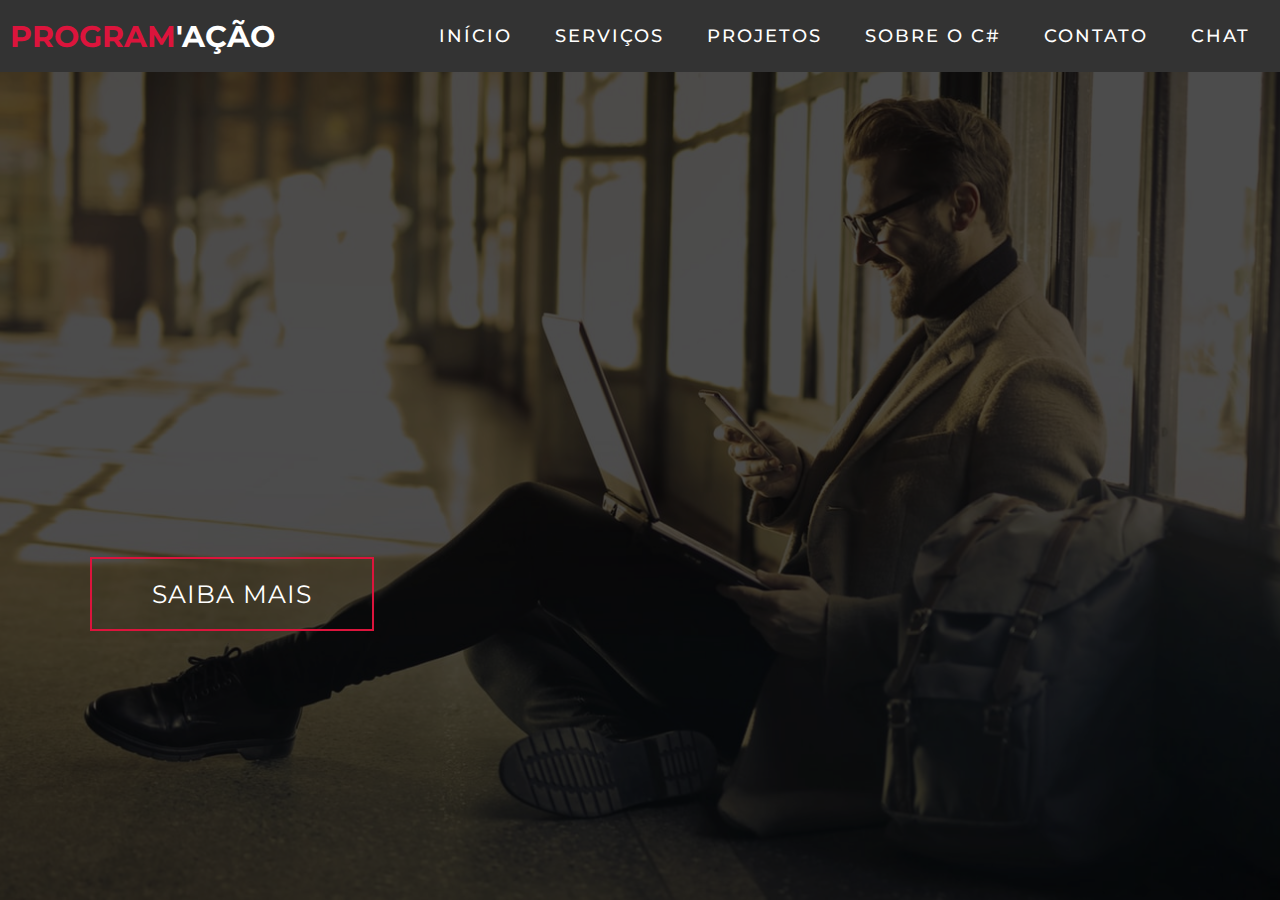
<file: index.html>
<!DOCTYPE html>
<html lang="en">
<head>
  <meta charset="UTF-8">
  <meta name="viewport" content="width=device-width, initial-scale=1.0">
  <link rel="stylesheet" href="style.css">
  <link rel="stylesheet" href="https://maxcdn.bootstrapcdn.com/font-awesome/4.5.0/css/font-awesome.min.css">
  <title>Página Inicial</title>
</head>
<body>
  <section id="header">
    <div class="header container">
      <div class="nav-bar">
        <div class="brand">
          <a href="#hero"><h1><span>Program</span><span></span>'ação</h1></a>
        </div>
        <div class="nav-list">
          <ul>
            <li><a href="index.html" data-after="Home">Início</a></li>
            <li><a href="servicos.html" data-after="Service">Serviços</a></li>
            <li><a href="projetos.html" data-after="Projects">Projetos</a></li>
            <li><a href="sobre.html" data-after="About">Sobre o C#</a></li>
            <li><a href="contato.html" data-after="Contact">Contato</a></li>
            <li><a href="chat.html" data-after="Chat">Chat</a></li>
          </ul>
        </div>
      </div>
    </div>
  </section>
  <section id="hero">
    <div class="hero container">
      <div>
        <h1>Olá, <span></span></h1>
        <h1>Bem-vindo ao <span></span></h1>
        <h1>Program'ação <span></span></h1>
        <a href="https://www.youtube.com/watch?v=22nd99SLgNA" type="button" class="cta">Saiba mais</a>
      </div>
    </div>
  </section>
</body>
</html>
</file>
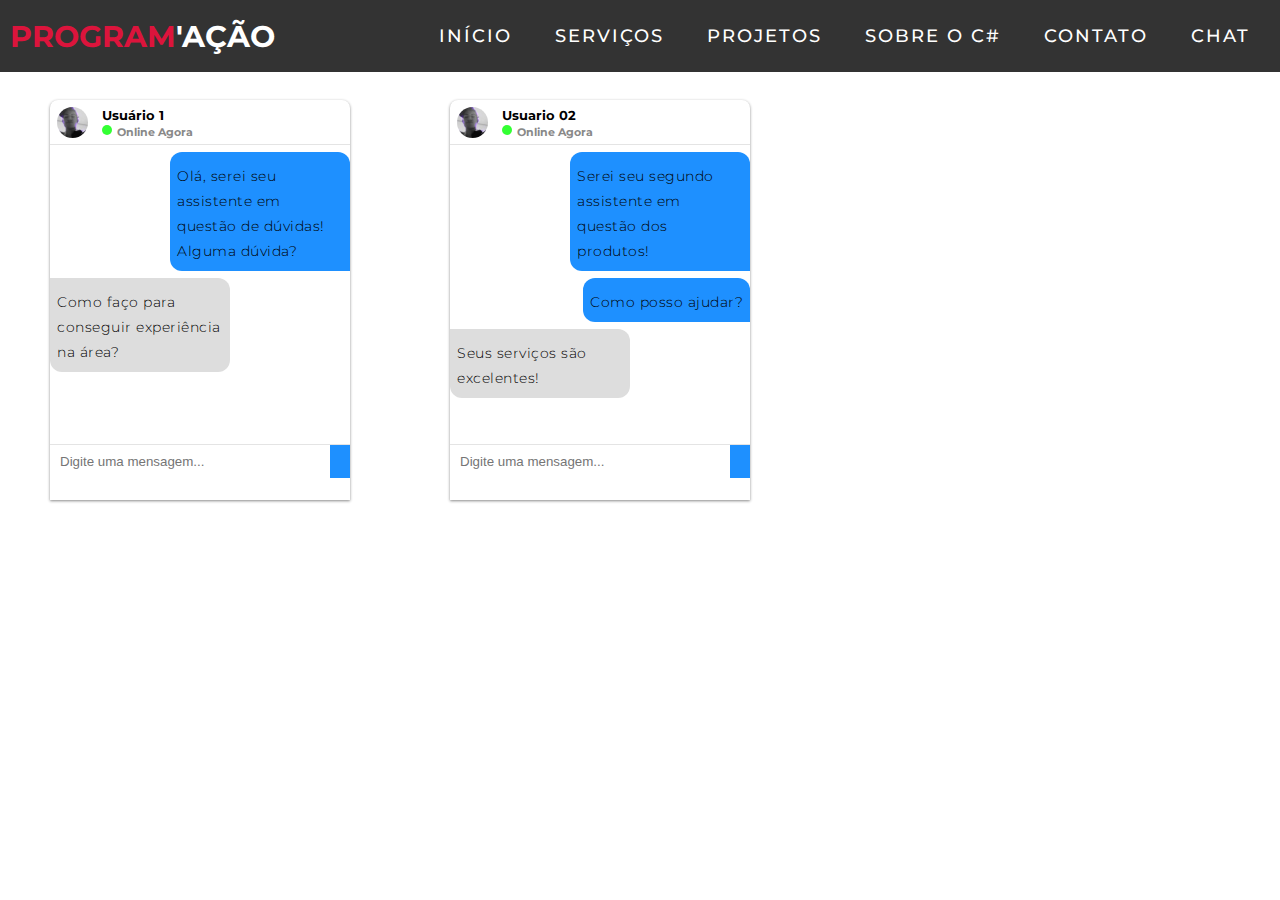
<file: chat.html>
<!DOCTYPE html>
<html lang="en">
<head>
    <meta charset="UTF-8">
    <meta name="viewport" content="width=device-width, initial-scale=1.0">
    <link rel="stylesheet" href="style.css">
    <title>Chat</title>
</head>
<body>
  <section id="header">
    <div class="header container">
      <div class="nav-bar">
        <div class="brand">
          <a href="#hero"><h1><span>Program</span><span></span>'ação</h1></a>
        </div>
        <div class="nav-list">
          <ul>
            <li><a href="index.html" data-after="Home">Início</a></li>
            <li><a href="servicos.html" data-after="Service">Serviços</a></li>
            <li><a href="projetos.html" data-after="Projects">Projetos</a></li>
            <li><a href="sobre.html" data-after="About">Sobre o C#</a></li>
            <li><a href="contato.html" data-after="Contact">Contato</a></li>
            <li><a href="chat.html" data-after="Chat">Chat</a></li>
          </ul>
        </div>
      </div>
    </div>
  </section>
  <div class="chat">
    <div class="chat-topo">
        <div class="chat-topo-foto">
            <img src="img/img-perfil.jpeg" class="chat-foto"/>
        </div>
        <div class="chat-topo-text">
            <h4>Usuário 1</h4>
            <h5><span class='farol-status farol-green'></span>Online Agora</h5>
        </div>
        <div class="chat-topo-icon">
                <i class="fas fa-fw fa-video"></i>
                <i class="fas fa-fw fa-phone"></i>
                <i class="fas fa-fw fa-cog"></i>
                <i class="fas fa-fw fa-times"></i>
        </div>
    </div>
    <div class="chat-conversa" id="conversa-usuario1">
            <div class="msg msg-enviada">
                <p>Olá, serei seu assistente em questão de dúvidas! Alguma dúvida?</p>
            </div>
            <div class="msg msg-recebida">
                <p>Como faço para conseguir experiência na área?</p>
            </div>
    </div>
    <div class="chat-text">
        <input type="text" id="usuario1" value="" placeholder="Digite uma mensagem..." />
    </div>
</div>

<div class="chat">
    <div class="chat-topo">
        <div class="chat-topo-foto">
            <img src="img/img-perfil.jpeg" class="chat-foto"/>
        </div>
        <div class="chat-topo-text">
            <h4>Usuario 02</h4>
            <h5><span class='farol-status farol-green'></span>Online Agora</h5>
        </div>
        <div class="chat-topo-icon">
                <i class="fas fa-fw fa-video"></i>
                <i class="fas fa-fw fa-phone"></i>
                <i class="fas fa-fw fa-cog"></i>
                <i class="fas fa-fw fa-times"></i>
        </div>
    </div>
    <div class="chat-conversa">
            <div class="msg msg-enviada">
                <p>Serei seu segundo assistente em questão dos produtos!</p>
            </div>
            <div class="msg msg-enviada">
                <p>Como posso ajudar?</p>
            </div>
            <div class="msg msg-recebida">
                <p>Seus serviços são excelentes!</p>
            </div>
    </div>
    <div class="chat-text">
        <input type="text" id="usuario2" placeholder="Digite uma mensagem..." />
    </div>
</div>
 
</body>
</html>
</file>
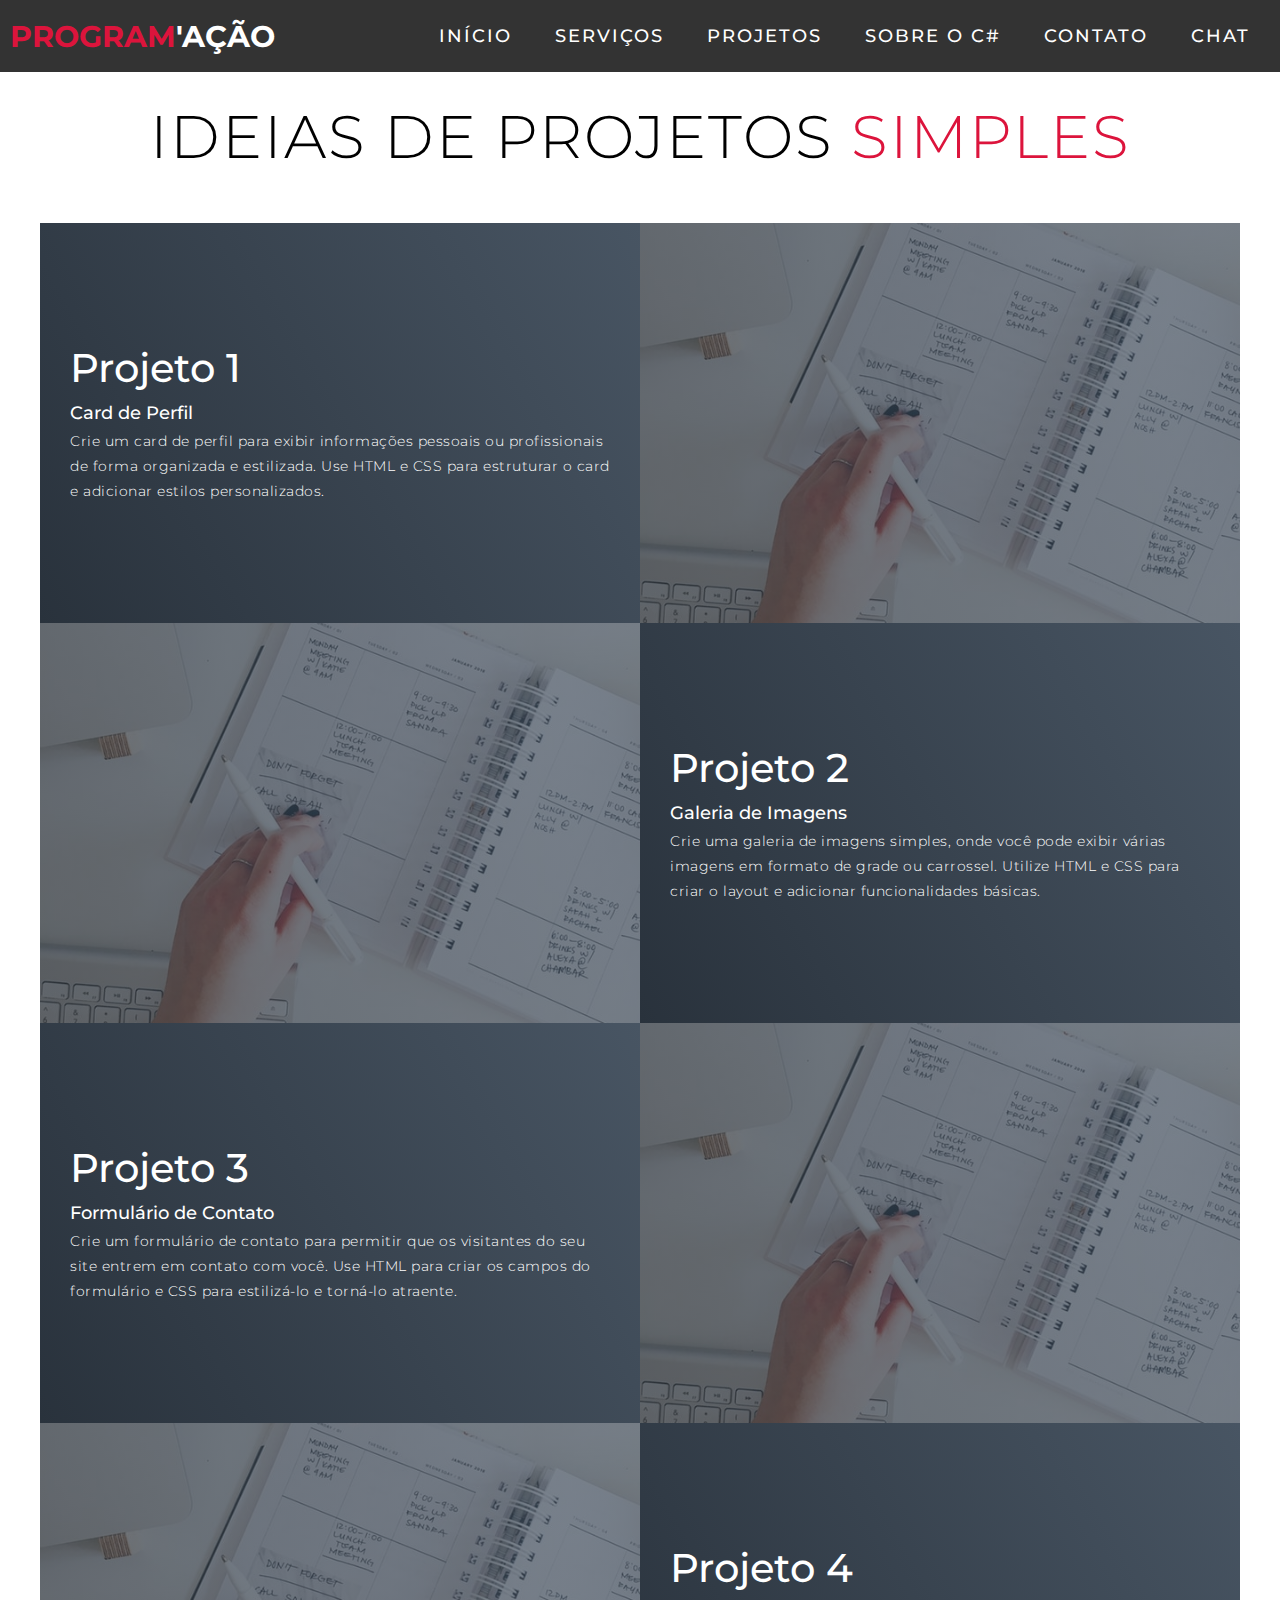
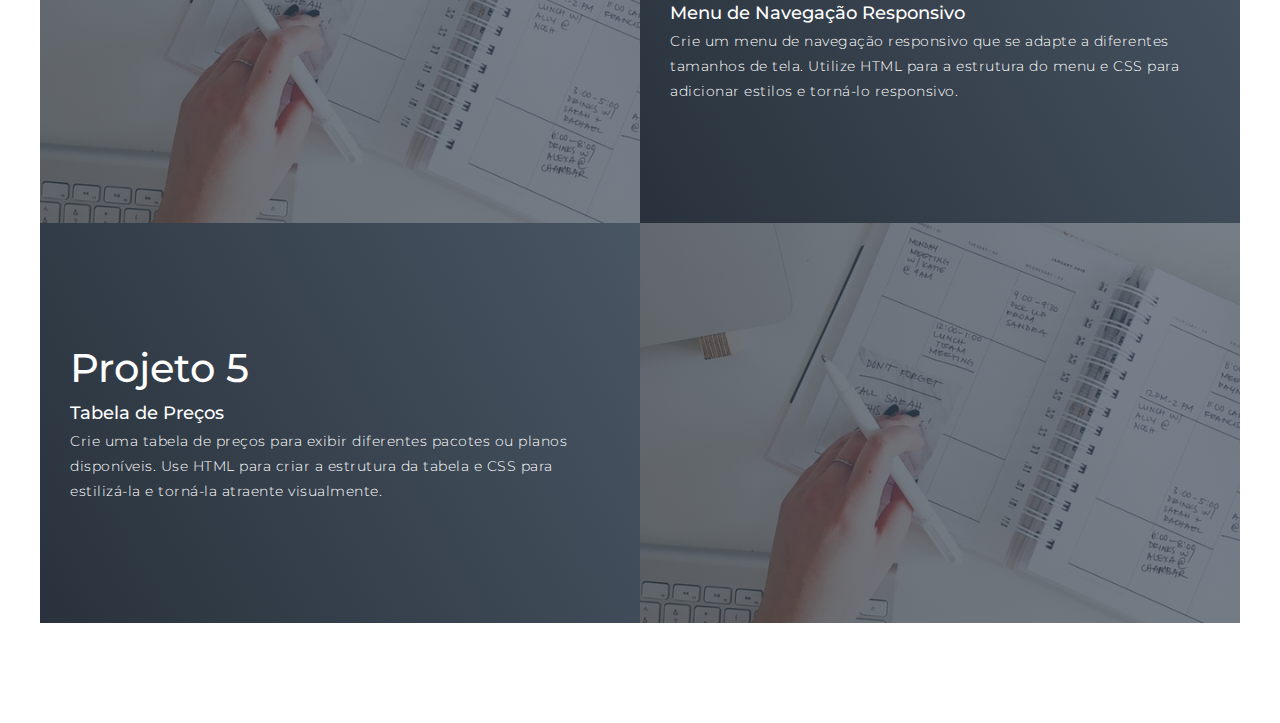
<file: projetos.html>
<!DOCTYPE html>
<html lang="en">
<head>
    <meta charset="UTF-8">
    <meta name="viewport" content="width=device-width, initial-scale=1.0">
    <link rel="stylesheet" href="style.css">
    <title>Projetos Simples</title>
</head>
<body>
  <section id="header">
    <div class="header container">
      <div class="nav-bar">
        <div class="brand">
          <a href="#hero"><h1><span>Program</span><span></span>'ação</h1></a>
        </div>
        <div class="nav-list">
          <ul>
            <li><a href="index.html" data-after="Home">Início</a></li>
            <li><a href="servicos.html" data-after="Service">Serviços</a></li>
            <li><a href="projetos.html" data-after="Projects">Projetos</a></li>
            <li><a href="sobre.html" data-after="About">Sobre o C#</a></li>
            <li><a href="contato.html" data-after="Contact">Contato</a></li>
            <li><a href="chat.html" data-after="Chat">Chat</a></li>
          </ul>
        </div>
      </div>
    </div>
  </section>
  <section id="projects">
    <div class="projects container">
      <div class="projects-header">
        <h1 class="section-title">Ideias de projetos <span>Simples</span></h1>
      </div>
      <div class="all-projects">
        <div class="project-item">
          <div class="project-info">
            <h1>Projeto 1</h1>
            <h2>Card de Perfil</h2>
            <p>Crie um card de perfil para exibir informações pessoais ou profissionais de forma organizada e estilizada. Use HTML e CSS para estruturar o card e adicionar estilos personalizados.</p>
          </div>
          <div class="project-img">
            <img src="./img/img-1.png" alt="img">
          </div>
        </div>
        <div class="project-item">
          <div class="project-info">
            <h1>Projeto 2</h1>
            <h2>Galeria de Imagens</h2>
            <p>Crie uma galeria de imagens simples, onde você pode exibir várias imagens em formato de grade ou carrossel. Utilize HTML e CSS para criar o layout e adicionar funcionalidades básicas.</p>
          </div>
          <div class="project-img">
            <img src="./img/img-1.png" alt="img">
          </div>
        </div>
        <div class="project-item">
          <div class="project-info">
            <h1>Projeto 3</h1>
            <h2>Formulário de Contato</h2>
            <p>Crie um formulário de contato para permitir que os visitantes do seu site entrem em contato com você. Use HTML para criar os campos do formulário e CSS para estilizá-lo e torná-lo atraente.</p>
          </div>
          <div class="project-img">
            <img src="./img/img-1.png" alt="img">
          </div>
        </div>
        <div class="project-item">
          <div class="project-info">
            <h1>Projeto 4</h1>
            <h2>Menu de Navegação Responsivo</h2>
            <p>Crie um menu de navegação responsivo que se adapte a diferentes tamanhos de tela. Utilize HTML para a estrutura do menu e CSS para adicionar estilos e torná-lo responsivo.</p>
          </div>
          <div class="project-img">
            <img src="./img/img-1.png" alt="img">
          </div>
        </div>
        <div class="project-item">
          <div class="project-info">
            <h1>Projeto 5</h1>
            <h2>Tabela de Preços</h2>
            <p>Crie uma tabela de preços para exibir diferentes pacotes ou planos disponíveis. Use HTML para criar a estrutura da tabela e CSS para estilizá-la e torná-la atraente visualmente.</p>
          </div>
          <div class="project-img">
            <img src="./img/img-1.png" alt="img">
          </div>
        </div>
      </div>
    </div>
  </section>
</body>
</html>
</file>
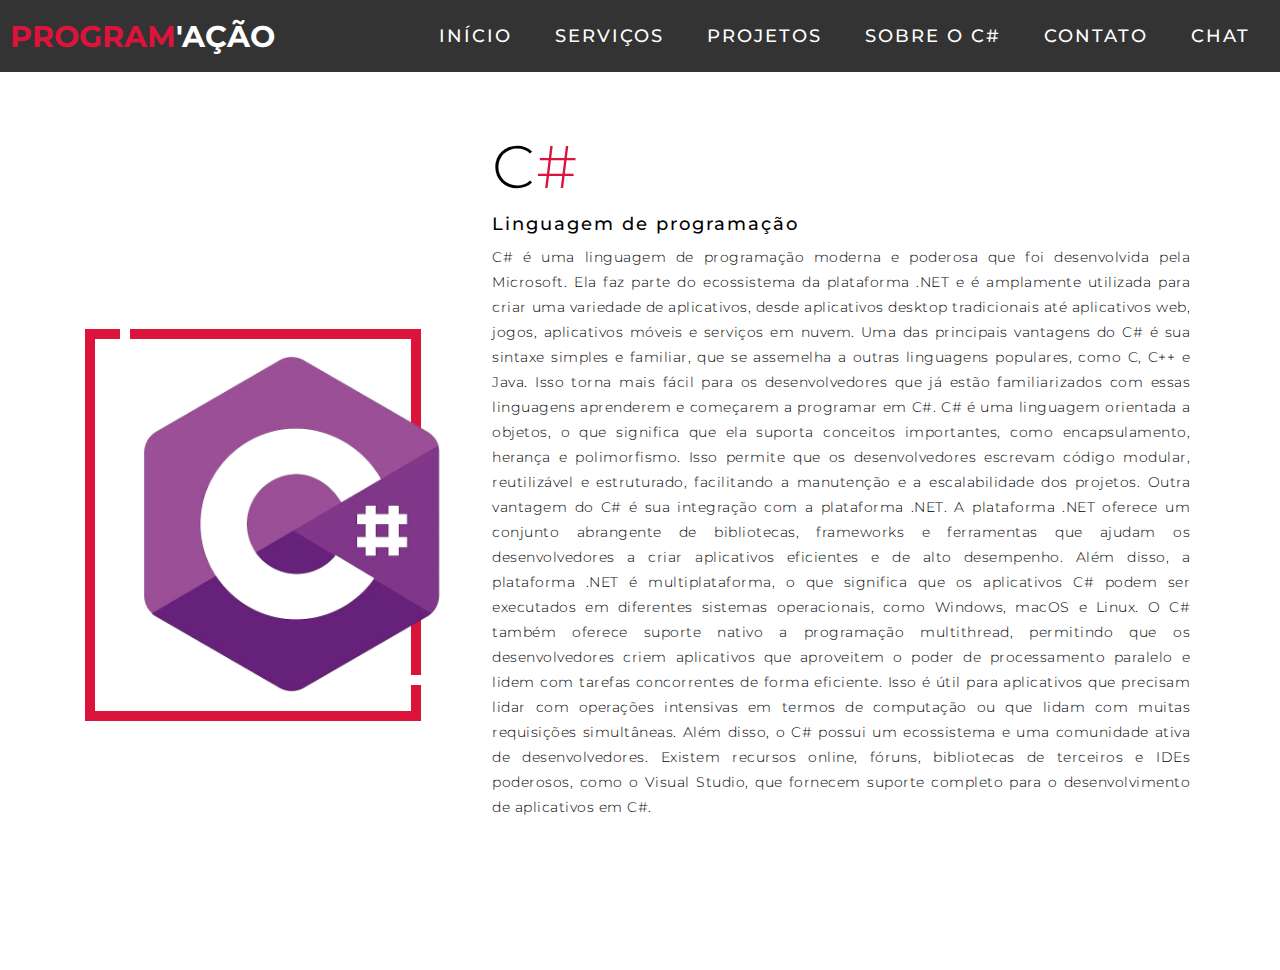
<file: sobre.html>
<!DOCTYPE html>
<html lang="en">
<head>
    <meta charset="UTF-8">
    <meta name="viewport" content="width=device-width, initial-scale=1.0">
    <link rel="stylesheet" href="style.css">
    <title>Sobre o C#</title>
</head>
<body>
  <section id="header">
    <div class="header container">
      <div class="nav-bar">
        <div class="brand">
          <a href="#hero"><h1><span>Program</span><span></span>'ação</h1></a>
        </div>
        <div class="nav-list">
          <ul>
            <li><a href="index.html" data-after="Home">Início</a></li>
            <li><a href="servicos.html" data-after="Service">Serviços</a></li>
            <li><a href="projetos.html" data-after="Projects">Projetos</a></li>
            <li><a href="sobre.html" data-after="About">Sobre o C#</a></li>
            <li><a href="contato.html" data-after="Contact">Contato</a></li>
            <li><a href="chat.html" data-after="Chat">Chat</a></li>
          </ul>
        </div>
      </div>
    </div>
  </section>
  <section id="about">
    <div class="about container">
      <div class="col-left">
        <div class="about-img"><br><br><br>
          <img src="./img/csharp.webp" alt="img">
        </div>
      </div>
      <div class="col-right">
        <h1 class="section-title">C<span>#</span></h1>
        <h2>Linguagem de programação</h2>
        <p class="justificado">
          C# é uma linguagem de programação moderna e poderosa que foi desenvolvida pela Microsoft. Ela faz parte do ecossistema da plataforma .NET e é amplamente utilizada para criar uma variedade de aplicativos, desde aplicativos desktop tradicionais até aplicativos web, jogos, aplicativos móveis e serviços em nuvem.

          Uma das principais vantagens do C# é sua sintaxe simples e familiar, que se assemelha a outras linguagens populares, como C, C++ e Java. Isso torna mais fácil para os desenvolvedores que já estão familiarizados com essas linguagens aprenderem e começarem a programar em C#.

          C# é uma linguagem orientada a objetos, o que significa que ela suporta conceitos importantes, como encapsulamento, herança e polimorfismo. Isso permite que os desenvolvedores escrevam código modular, reutilizável e estruturado, facilitando a manutenção e a escalabilidade dos projetos.

          Outra vantagem do C# é sua integração com a plataforma .NET. A plataforma .NET oferece um conjunto abrangente de bibliotecas, frameworks e ferramentas que ajudam os desenvolvedores a criar aplicativos eficientes e de alto desempenho. Além disso, a plataforma .NET é multiplataforma, o que significa que os aplicativos C# podem ser executados em diferentes sistemas operacionais, como Windows, macOS e Linux.

          O C# também oferece suporte nativo a programação multithread, permitindo que os desenvolvedores criem aplicativos que aproveitem o poder de processamento paralelo e lidem com tarefas concorrentes de forma eficiente. Isso é útil para aplicativos que precisam lidar com operações intensivas em termos de computação ou que lidam com muitas requisições simultâneas.

          Além disso, o C# possui um ecossistema e uma comunidade ativa de desenvolvedores. Existem recursos online, fóruns, bibliotecas de terceiros e IDEs poderosos, como o Visual Studio, que fornecem suporte completo para o desenvolvimento de aplicativos em C#.
        </p>
      </div>
    </div>
  </section>
</body>
</html>
</file>
<file: style.css>
@import 'https://fonts.googleapis.com/css?family=Montserrat:300, 400, 700&display=swap';
* {
	padding: 0;
	margin: 0;
	box-sizing: border-box;
}
html {
	font-size: 10px;
	font-family: 'Montserrat', sans-serif;
	scroll-behavior: smooth;
}
a {
	text-decoration: none;
}
.container {
	min-height: 100vh;
	width: 100%;
	display: flex;
	align-items: center;
	justify-content: center;
}
img {
	height: 100%;
	width: 100%;
	object-fit: cover;
}
p {
	color: black;
	font-size: 1.4rem;
	margin-top: 5px;
	line-height: 2.5rem;
	font-weight: 300;
	letter-spacing: .05rem;
}
.justificado{
	text-align: justify;
}
.section-title {
	font-size: 4rem;
	font-weight: 300;
	color: black;
	margin-bottom: 10px;
	text-transform: uppercase;
	letter-spacing: .2rem;
	text-align: center;
}
.section-title span {
	color: crimson;
}

.cta {
	display: inline-block;
	padding: 10px 30px;
	color: white;
	background-color: transparent;
	border: 2px solid crimson;
	font-size: 2rem;
	text-transform: uppercase;
	letter-spacing: .1rem;
	margin-top: 30px;
	transition: .3s ease;
	transition-property: background-color, color;
}
.cta:hover {
	color: white;
	background-color: crimson;
}
.brand h1 {
	font-size: 3rem;
	text-transform: uppercase;
	color: white;
}
.brand h1 span {
	color: crimson;
}
#header {
	position: fixed;
	z-index: 1000;
	left: 0;
	top: 0;
	width: 100vw;
	height: auto;
}
#header .header {
	min-height: 8vh;
	background-color:#333;
	transition: .3s ease background-color;
}
#header .nav-bar {
	display: flex;
	align-items: center;
	justify-content: space-between;
	width: 100%;
	height: 100%;
	max-width: 1300px;
	padding: 0 10px;
}
#header .nav-list ul {
	list-style: none;
	position: absolute;
	background-color: rgb(31, 30, 30);
	width: 100vw;
	height: 100vh;
	left: 100%;
	top: 0;
	display: flex;
	flex-direction: column;
	justify-content: center;
	align-items: center;
	z-index: 1;
	overflow-x: hidden;
	transition: .5s ease left;
}
#header .nav-list ul.active {
	left: 0%;
}
#header .nav-list ul a {
	font-size: 2.5rem;
	font-weight: 500;
	letter-spacing: .2rem;
	text-decoration: none;
	color: white;
	text-transform: uppercase;
	padding: 20px;
	display: block;
}
#header .nav-list ul a::after {
	content: attr(data-after);
	position: absolute;
	top: 50%;
	left: 50%;
	transform: translate(-50%, -50%) scale(0);
	color: rgba(240, 248, 255, 0.021);
	font-size: 13rem;
	letter-spacing: 50px;
	z-index: -1;
	transition: .3s ease letter-spacing;
}
#header .nav-list ul li:hover a::after {
	transform: translate(-50%, -50%) scale(1);
	letter-spacing: initial;
}
#header .nav-list ul li:hover a {
	color: crimson;
}
#header .hamburger {
	height: 60px;
	width: 60px;
	display: inline-block;
	border: 3px solid white;
	border-radius: 50%;
	position: relative;
	display: flex;
	align-items: center;
	justify-content: center;
	z-index: 100;
	cursor: pointer;
	transform: scale(.8);
	margin-right: 20px;
}
#header .hamburger:after {
	position: absolute;
	content: '';
	height: 100%;
	width: 100%;
	border-radius: 50%;
	border: 3px solid white;
	animation: hamburger_puls 1s ease infinite;
}
#header .hamburger .bar {
	height: 2px;
	width: 30px;
	position: relative;
	background-color: white;
	z-index: -1;
}
#header .hamburger .bar::after,
#header .hamburger .bar::before {
	content: '';
	position: absolute;
	height: 100%;
	width: 100%;
	left: 0;
	background-color: white;
	transition: .3s ease;
	transition-property: top, bottom;
}
#header .hamburger .bar::after {
	top: 8px;
}
#header .hamburger .bar::before {
	bottom: 8px;
}
#header .hamburger.active .bar::before {
	bottom: 0;
}
#header .hamburger.active .bar::after {
	top: 0;
}
#hero {
	background-image: url(./img/hero-bg.png);
	background-size: cover;
	background-position: top center;
	position: relative;
	z-index: 1;
}
#hero::after {
	content: '';
	position: absolute;
	left: 0;
	top: 0;
	height: 100%;
	width: 100%;
	background-color: black;
	opacity: .7;
	z-index: -1;
}
#hero .hero {
	max-width: 1200px;
	margin: 0 auto;
	padding: 0 50px;
	justify-content: flex-start;
}
#hero h1 {
	display: block;
	width: fit-content;
	font-size: 4rem;
	position: relative;
	color: transparent;
	animation: text_reveal .5s ease forwards;
	animation-delay: 1s;
}
#hero h1:nth-child(1) {
	animation-delay: 1s;
}
#hero h1:nth-child(2) {
	animation-delay: 2s;
}
#hero h1:nth-child(3) {
	animation: text_reveal_name .5s ease forwards;
	animation-delay: 3s;
}
#hero h1 span {
	position: absolute;
	top: 0;
	left: 0;
	height: 100%;
	width: 0;
	background-color: crimson;
	animation: text_reveal_box 1s ease;
	animation-delay: .5s;
}
#hero h1:nth-child(1) span {
	animation-delay: .5s;
}
#hero h1:nth-child(2) span {
	animation-delay: 1.5s;
}
#hero h1:nth-child(3) span {
	animation-delay: 2.5s;
}
#services .services {
	flex-direction: column;
	text-align: center;
	max-width: 1500px;
	margin: 0 auto;
	padding: 100px 0;
}
#services .service-top {
	max-width: 500px;
	margin: 0 auto;
}
#services .service-bottom {
	display: flex;
	align-items: center;
	justify-content: center;
	flex-wrap: wrap;
	margin-top: 50px;
}
#services .service-item {
	flex-basis: 80%;
	display: flex;
	align-items: flex-start;
	justify-content: center;
	flex-direction: column;
	padding: 30px;
	border-radius: 10px;
	background-image: url(./img/img-1.png);
	background-size: cover;
	margin: 10px 5%;
	position: relative;
	z-index: 1;
	overflow: hidden;
}
#services .service-item::after {
	content: '';
	position: absolute;
	left: 0;
	top: 0;
	height: 100%;
	width: 100%;
	background-image: linear-gradient(60deg, #29323c 0%, #485563 100%);
	opacity: .9;
	z-index: -1;
}
#services .service-bottom .icon {
	height: 80px;
	width: 80px;
	margin-bottom: 20px;
}
#services .service-item h2 {
	font-size: 2rem;
	color: white;
	margin-bottom: 10px;
	text-transform: uppercase;
}
#services .service-item p {
	color: white;
	text-align: left;
}

#projects .projects {
	flex-direction: column;
	max-width: 1200px;
	margin: 0 auto;
	padding: 100px 0;
}
#projects .projects-header h1 {
	margin-bottom: 50px;
}
#projects .all-projects {
	display: flex;
	align-items: center;
	justify-content: center;
	flex-direction: column;
}
#projects .project-item {
	display: flex;
	align-items: center;
	justify-content: center;
	flex-direction: column;
	width: 80%;
	margin: 20px auto;
	overflow: hidden;
	border-radius: 10px;
}
#projects .project-info {
	padding: 30px;
	flex-basis: 50%;
	height: 100%;
	display: flex;
	align-items: flex-start;
	justify-content: center;
	flex-direction: column;
	background-image: linear-gradient(60deg, #29323c 0%, #485563 100%);
	color: white;
}
#projects .project-info h1 {
	font-size: 4rem;
	font-weight: 500;
}
#projects .project-info h2 {
	font-size: 1.8rem;
	font-weight: 500;
	margin-top: 10px;
}
#projects .project-info p {
	color: white;
}
#projects .project-img {
	flex-basis: 50%;
	height: 300px;
	overflow: hidden;
	position: relative;
}
#projects .project-img:after {
	content: '';
	position: absolute;
	left: 0;
	top: 0;
	height: 100%;
	width: 100%;
	background-image: linear-gradient(60deg, #29323c 0%, #485563 100%);
	opacity: .7;
}

#projects .project-img img {
	transition: .3s ease transform;
}

#projects .project-item:hover .project-img img {
	transform: scale(1.1);
}

#about .about {
	flex-direction: column-reverse;
	text-align: center;
	max-width: 1200px;
	margin: 0 auto;
	padding: 100px 20px;
}
#about .col-left {
	width: 250px;
	height: 360px;
}
#about .col-right {
	width: 100%;
}
#about .col-right h2 {
	font-size: 1.8rem;
	font-weight: 500;
	letter-spacing: .2rem;
	margin-bottom: 10px;
}
#about .col-right p {
	margin-bottom: 20px;
}
#about .col-right .cta {
	color: black;
	margin-bottom: 50px;
	padding: 10px 20px;
	font-size: 2rem;
}
#about .col-left .about-img {
	height: 100%;
	width: 100%;
	position: relative;
	border: 10px solid white;
}
#about .col-left .about-img::after {
	content: '';
	position: absolute;
	left: -33px;
	top: 19px;
	height: 98%;
	width: 98%;
	border: 7px solid crimson;
	z-index: -1;
}

#contact .contact {
	flex-direction: column;
	max-width: 1000px;
	margin: 0 auto;
}
#contact .contact-items {
	width: 400px;
}
#contact .contact-item {
	width: 80%;
	padding: 20px;
	text-align: center;
	border-radius: 10px;
	padding: 30px;
	display: flex;
	justify-content: center;
	align-items: center;
	flex-direction: column;
	box-shadow: 0px 0px 18px 0 #0000002c;
	transition: .3s ease box-shadow;
}
#contact .contact-item:hover {
	box-shadow: 0px 0px 5px 0 #0000002c;
}
#contact .icon {
	width: 70px;
	margin: 0 auto;
	margin-bottom: 10px;
}
#contact .contact-info h1 {
	font-size: 2.5rem;
	font-weight: 500;
	margin-bottom: 5px;
}
#contact .contact-info h2 {
	font-size: 1.3rem;
	line-height: 2rem;
	font-weight: 500;
}

#footer {
	background-image: linear-gradient(60deg, #29323c 0%, #485563 100%);
}
#footer .footer {
	min-height: 200px;
	flex-direction: column;
	padding-top: 50px;
	padding-bottom: 10px;
}
#footer h2 {
	color: white;
	font-weight: 500;
	font-size: 1.8rem;
	letter-spacing: .1rem;
	margin-top: 10px;
	margin-bottom: 10px;
}
#footer .social-icon {
	display: flex;
	margin-bottom: 30px;
}
#footer .social-item {
	height: 50px;
	width: 50px;
	margin: 0 5px;
}
#footer .social-item img {
	filter: grayscale(1);
	transition: .3s ease filter;
}
#footer .social-item:hover img {
	filter: grayscale(0);
}
#footer p {
	color: white;
	font-size: 1.3rem;
}

@keyframes hamburger_puls {
	0% {
		opacity: 1;
		transform: scale(1);
	}
	100% {
		opacity: 0;
		transform: scale(1.4);
	}
}
@keyframes text_reveal_box {
	50% {
		width: 100%;
		left: 0;
	}
	100% {
		width: 0;
		left: 100%;
	}
}
@keyframes text_reveal {
	100% {
		color: white;
	}
}
@keyframes text_reveal_name {
	100% {
		color: crimson;
		font-weight: 500;
	}
}

@media only screen and (min-width: 768px) {
	.cta {
		font-size: 2.5rem;
		padding: 20px 60px;
	}
	h1.section-title {
		font-size: 6rem;
	}

	#hero h1 {
		font-size: 7rem;
	}
	
	#services .service-bottom .service-item {
		flex-basis: 45%;
		margin: 2.5%;
	}
	
	#projects .project-item {
		flex-direction: row;
	}
	#projects .project-item:nth-child(even) {
		flex-direction: row-reverse;
	}
	#projects .project-item {
		height: 400px;
		margin: 0;
		width: 100%;
		border-radius: 0;
	}
	#projects .all-projects .project-info {
		height: 100%;
	}
	#projects .all-projects .project-img {
		height: 100%;
	}

	#about .about {
		flex-direction: row;
	}
	#about .col-left {
		width: 600px;
		height: 400px;
		padding-left: 60px;
	}
	#about .about .col-left .about-img::after {
		left: -45px;
		top: 34px;
		height: 98%;
		width: 98%;
		border: 10px solid crimson;
	}
	#about .col-right {
		text-align: left;
		padding: 30px;
	}
	#about .col-right h1 {
		text-align: left;
	}

	#contact .contact {
		flex-direction: column;
		padding: 100px 0;
		align-items: center;
		justify-content: center;
		min-width: 20vh;
	}
	#contact .contact-items {
		width: 100%;
		display: flex;
		flex-direction: row;
		justify-content: space-evenly;
		margin: 0;
	}
	#contact .contact-item {
		width: 30%;
		margin: 0;
		flex-direction: row;
	}
	#contact .contact-item .icon {
		height: 100px;
		width: 100px;
	}
	#contact .contact-item .icon img {
		object-fit: contain;
	}
	#contact .contact-item .contact-info {
		width: 100%;
		text-align: left;
		padding-left: 20px;
	}
}

@media only screen and (min-width: 1200px) {
	#header .hamburger {
		display: none;
	}
	#header .nav-list ul {
		position: initial;
		display: block;
		height: auto;
		width: fit-content;
		background-color: transparent;
	}
	#header .nav-list ul li {
		display: inline-block;
	}
	#header .nav-list ul li a {
		font-size: 1.8rem;
	}
	#header .nav-list ul a:after {
		display: none;
	}
	/* End header */

	#services .service-bottom .service-item {
		flex-basis: 22%;
		margin: 1.5%;
	}
}


.chat{
	width: 300px;
    height: 400px;
    float:left;
    margin: 50px;
    background-color: #fff;
    border-radius: 8px 8px 0px 0px;
	box-shadow: 0px 1px 3px #888;
	margin-top: 100px;
}
.chat-topo{
    margin: 0%;
    width: 100%;
    height: 45px;
    border-radius: 8px 8px 0px 0px;
    border-bottom: solid 1px #e4e4e4;
}
.chat-topo-foto{
    float: left;
    width:45px;
    height: 100%;
}
.chat-foto{
    width:31px;
    height: 31px;
    margin: 7px;
    border-radius: 100%;
}
.chat-topo-text{
    float: left;
    width:145px;
    height:100%;
}
.chat-topo-icon{    
    float: left;
    width:110px;
    height:100%;
}
.chat-topo-icon i{
    width: 20px;
    margin:14px 2px 0px 0px;  
    color: #1e90ff;
}
.chat-topo-icon i:hover {  
    color: #006fdf;
}
.chat-topo-text h4{
    margin:7px 0px 0px 7px;
    font-size: 13px;
}
.chat-topo-text h5{
    margin: 2px 0px 0px 7px;
    font-size: 11px;
    color: #888;
}
.farol-status{
    width:10px;
    height: 10px;
    display: block;
    float:left;
    border-radius: 100%;
    margin-right: 5px;
}
.farol-red{    
    background-color: #f33;
}
.farol-green{    
    background-color: #3f3;
}
.chat-conversa{
    margin: 0%;
    width: 100%;
    height: 300px;
    overflow-y: scroll;
    border-bottom: solid 1px rgb(228, 228, 228);
}

.msg{
    width: 100%;
    margin-top:7px;
    background: #333;
    font-size: 14px;
}
.msg-recebida{
    padding:7px;
    float:left;   
    width: 60%; 
    border-radius: 0px 12px 12px 12px;
    background: #ddd;
    color: #333;
}
.msg-enviada{
    padding:7px;
    float:right; 
    width: auto;  
    max-width: 60%;   
    border-radius: 12px 12px 0px 12px;
    background: #1e90ff;
    color: #fff;
}

.chat-text{
    margin: 0%;
    width: 100%;
    height: 33px;
    background: #1e90ff;
}
.chat-text input[type="text"]{
    margin:0px;
    padding:10px;
    border: none;
    height: 33px;
    width: calc(100% - 20px);
}

 iframe{
	 margin-left: 200px;
 }
</file>
